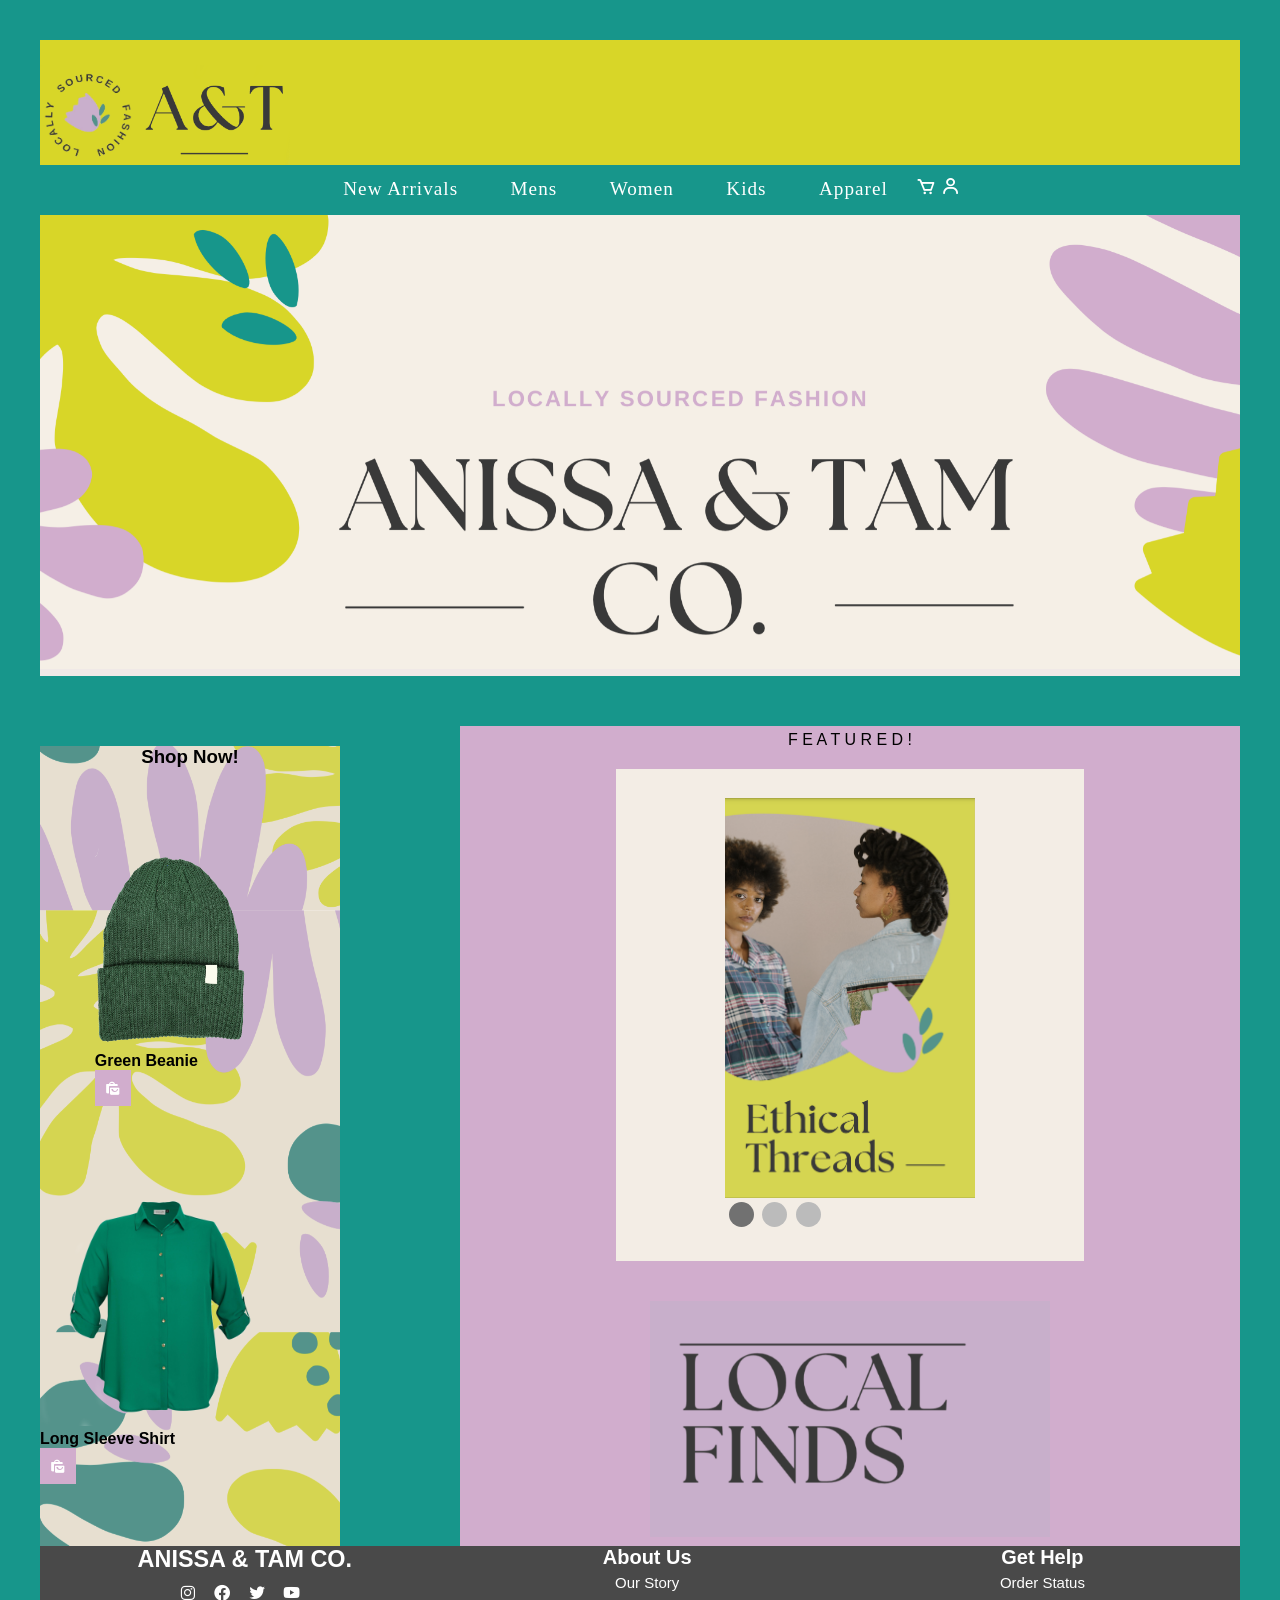
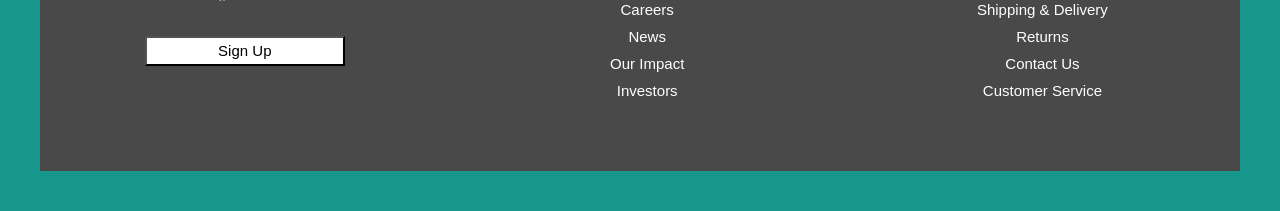
<file: index.html>
<!DOCTYPE html>
<html lang="en">
<head>
    <meta charset="UTF-8">
    <meta name="viewport" content="width=device-width, initial-scale=1.0">
    <title>ANISSA&TAM CO.</title>
    <link rel="stylesheet" href="style.css">
    <link href='https://unpkg.com/boxicons@2.1.4/css/boxicons.min.css' rel='stylesheet'>
    <link rel="icon" type="image/x-icon" href="./img/flower-logo.png">
</head>
 
<body>
     <section class="container">
        <div class="wrapper">
            <div class="logo">
                <header>
                


                    <img src="./img/flower-logo.png" alt="" width="100px" height="100px">
                   <img src="./img/logo.png" alt="" width="150px" height="100px">
                </header>
            </div>
            <nav>
                <a class="nav-bar" href="">New Arrivals</a>
                <a class="nav-bar" href="">Mens</a>
                <a class="nav-bar" href="">Women</a>
                <a class="nav-bar" href="">Kids </a>
                <a class="nav-bar" href="">Apparel </a>

                <i class='bx bx-cart icon' id="cart"></i>
                <i class='bx bx-user icon' ></i>
            </nav>


            <div class="banner">
                
            </div>
            
            <div class="side">
                 
                 <div id="img-content">
                    <h3 id="title">Shop Now!</h3>
                </div>

                 <div class="img-content">
                    <img src="img/beanie.png" alt="" height="200" width="10">
                    <h4 class="merch-title">Green Beanie</h4>
                    <i class='bx bxs-shopping-bags add-cart' ></i>
                 </div>


                 <div class="img-content">
                    <img src="img/green-shirt.png" alt="" width="100px">
                    <h4 class="merch-title">Long Sleeve Shirt</h4>
                    <i class='bx bxs-shopping-bags add-cart' ></i>
                 </div>

                
            </div>
        
            
           
            <main>

              <div class="slider-title">
                  
                  <div class="slTi">
                   <p>F E A T U R E D !</p>
                  </div>
              </div>  
          

                
                <section id="slider">

                <div class="slider-container">
                    <div id="mySlides" class="mySlides fade">
                        <div class="numbertext"></div>
                        <img class="img-size" src="./img/ethicalthreads.png" alt="">
                        <div class="text"></div>
                    </div>
                    <div class="mySlides fade">
                        <div class="numbertext"></div>
                        <img class="img-size" src="./img/Untitled.png" alt="">
                        <div class="text"></div>
                    </div>
                    <div class="mySlides fade">
                        <div class="numbertext"></div>
                        <img class="img-size" src="./img/model-for-beanie.JPG" alt="" height="300">
                        <div class="text"></div>
                    </div> 
                    <!-- <div class="mySlides fade">
                        <div class="numbertext"></div>
                        <img class="img-size" src="./img/cowboy-hat_3.jpg" alt="">
                        <div class="text"></div>
                    </div>  -->

                    <div id="dot-container">
                        <span class="dot" onclick="currentSlide(1)"></span>
                        <span class="dot" onclick="currentSlide(2)"></span>
                        <span class="dot" onclick="currentSlide(3)"></span>
                        <!-- <span class="dot" onclick="currentSlide(4)"></span> -->
                      </div>   
                
                </div>
                  
                </section>
                <div class="caption">
                    
                    <img src="./img/caption.PNG" alt="" width="400" id="img-sider">
                    

                    <!-- <div class="element">
                    <div class="caption-title">P R O D U C T S</div>
                    </div>

                    <div class="element">
                    <p> Anissa&Tam  Co.  offers a range
                        of fashion products, including 
                        clothing, accessories, and footwear. All products are made from
                        sustainable materials like organic cotton, recycled polyester, and 
                        natural dyes. The designs blend contemporary fashion with
                        timeless styles, catering to a broad audience.
                        </p>
                    </div> -->

                </div>
                </main>
            
        
            <footer class="footer">
             <div class="footer-content">
                <h3>ANISSA & TAM CO.</h3>
        
                <div class="icons">
                    <a href="https://www.instagram.com/"><i class='bx bxl-instagram'></i></a> 
                    <a href="https://www.facebook.com/"><i class='bx bxl-facebook-circle'></i></a>                
                    <a href="https://twitter.com/?lang=en"><i class='bx bxl-twitter'></i></a>
                    <a href="https://www.youtube.com/"><i class='bx bxl-youtube'></i></a>
                    
                  </div>

                  <!-- <div class="join"> -->
                    <!-- <h4>Join Us!</h4>
                    <p> Sign up for exclusive offers, first looks at collaborations, and more!</p> -->
                    <button class="footer-btn">Sign Up</button>
             </div>
        
             <div class="footer-content">
                <h4>About Us</h4>
                <li><a href="AboutUs.html">Our Story</a></li>
                <li><a href="">Careers</a></li>
                <li><a href="">News</a></li>
                <li><a href="">Our Impact</a></li>
                <li><a href="">Investors</a></li>
             </div>
        
             <div class="footer-content">
                <h4>Get Help</h4>
                <li><a href="">Order Status</a></li>
                <li><a href="">Shipping & Delivery</a></li>
                <li><a href="">Returns</a></li>
                <li><a href="">Contact Us</a></li>
                <li><a href="">Customer Service</a></li>
                <!-- <li><a href=""></a></li>
                <li><a href=""></a></li> -->
             </div>
        
             <!-- <div class="footer-content">
                <h4>Join Us!</h4>
                <p> Sign up for exclusive offers, first looks at collaborations, and more!</p>
                <button class="footer-btn">Sign Up</button>
             </div> -->
        
            </footer>
        </div>
        






     </section>




<script src="web.js"></script>

</body>
</html>
</file>
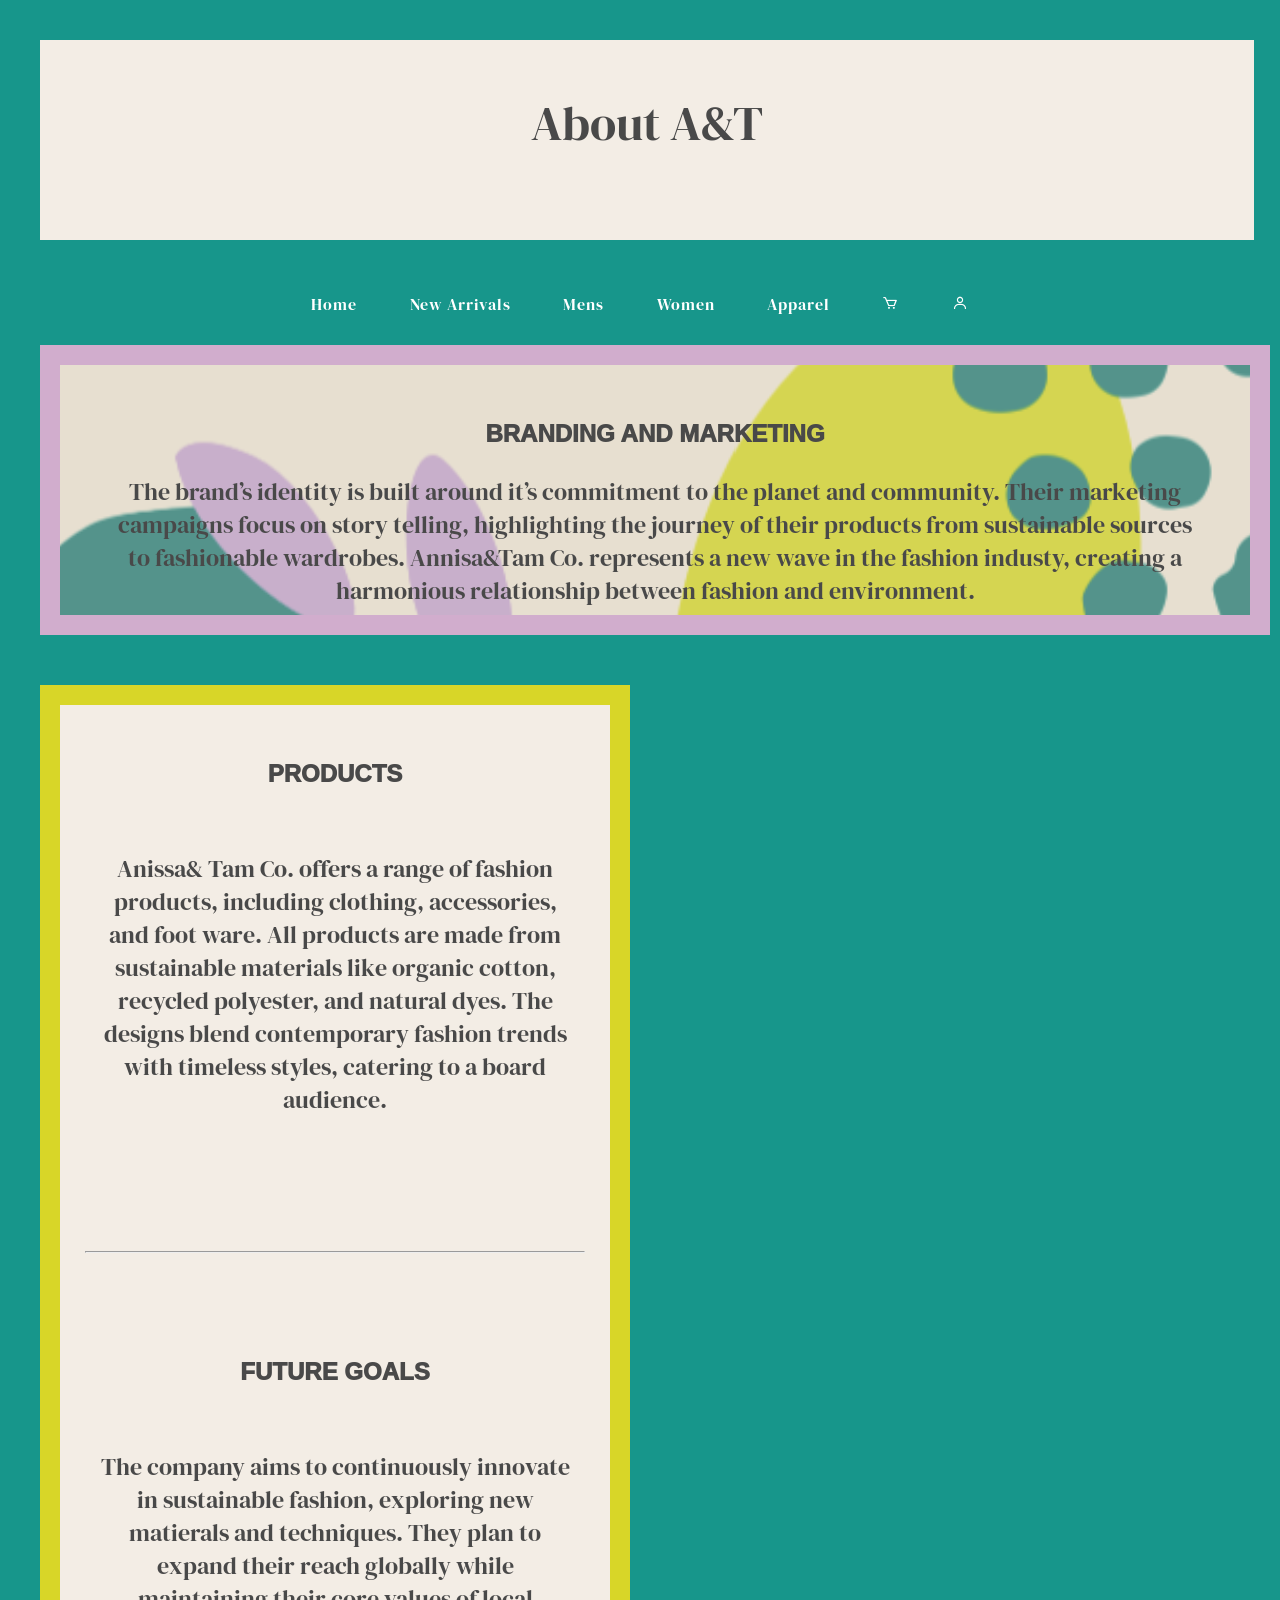
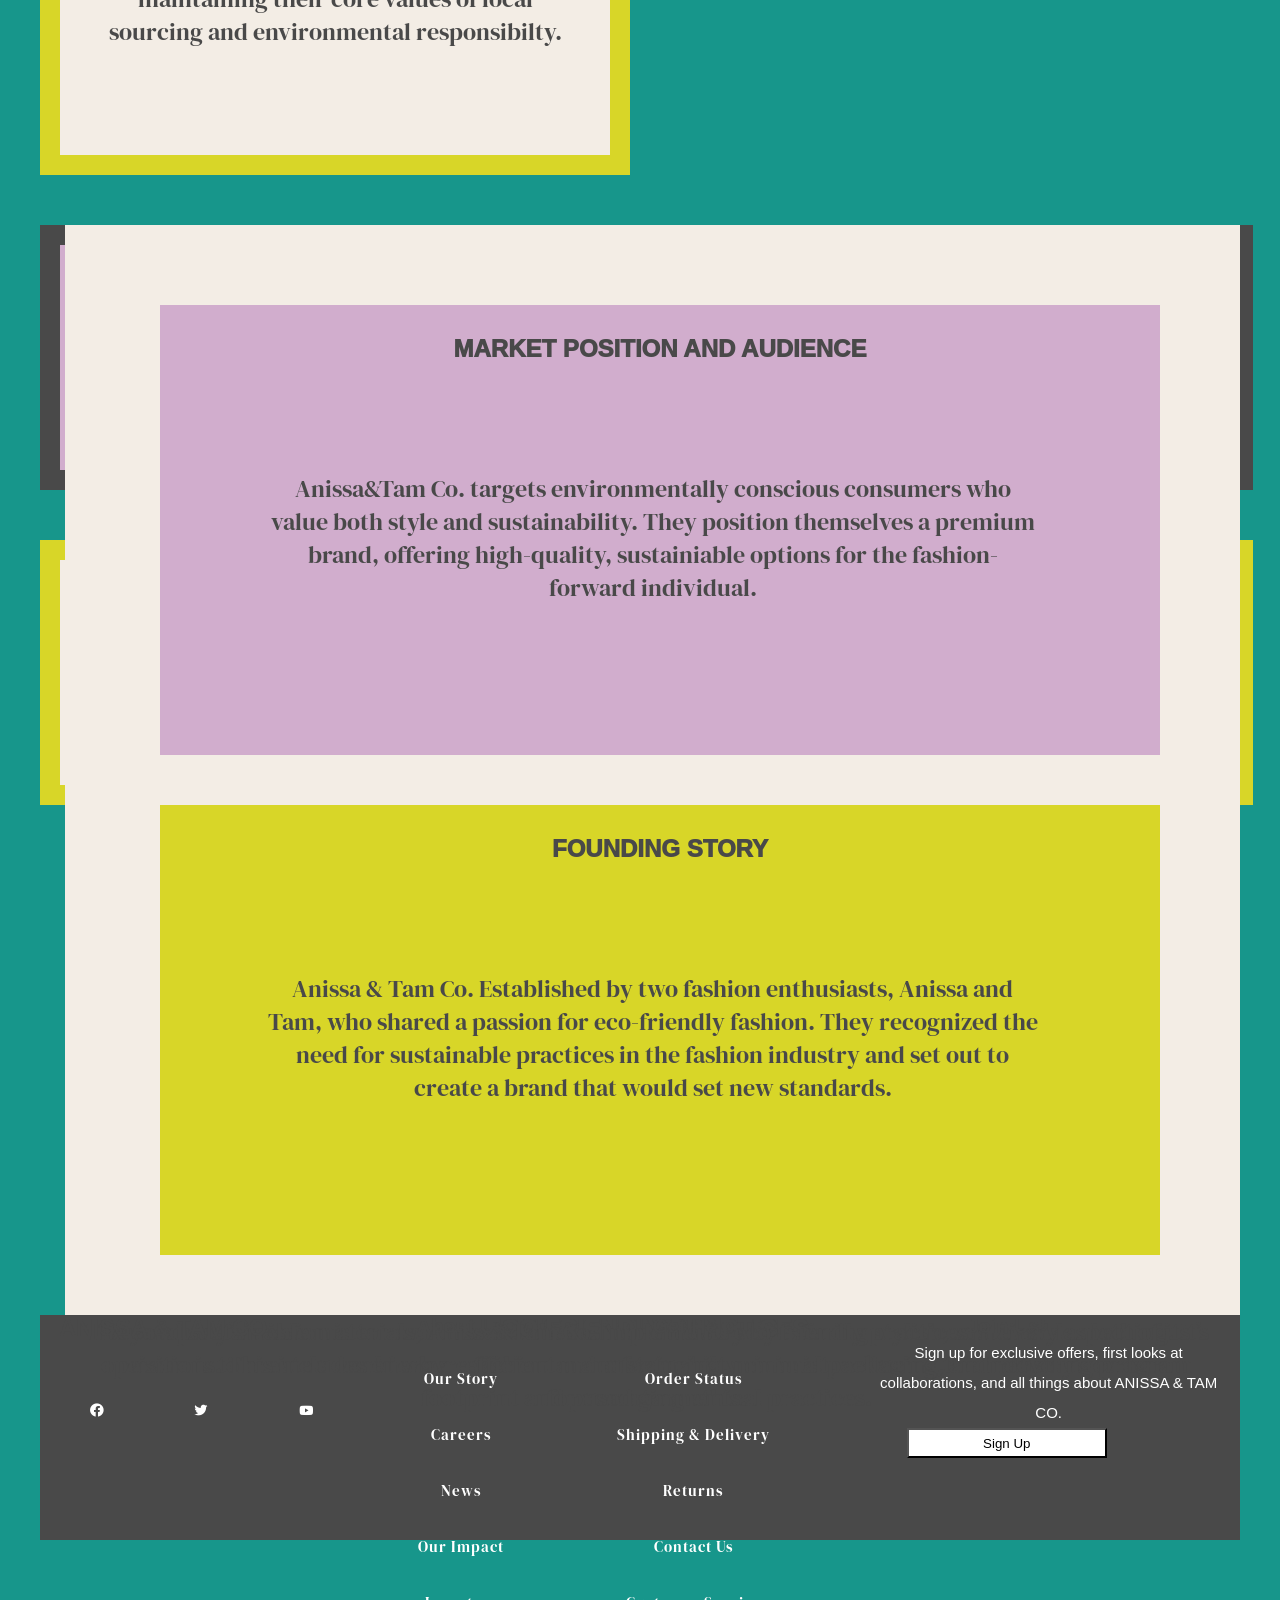
<file: AboutUs.html>
<!DOCTYPE html>
<html lang="en">
<head>
    <meta charset="UTF-8">
    <meta name="viewport" content="width=device-width, initial-scale=1.0">
    <link href='https://unpkg.com/boxicons@2.1.4/css/boxicons.min.css' rel='stylesheet'>
    <link href='https://unpkg.com/boxicons@2.1.4/css/boxicons.min.css' rel='stylesheet'>
    <title>About US - A&T</title>
</head>
<body>
    <section class="container">
        <div class="wrapper">
            <div class="header">
                <p class="header-title">About A&T</p>
            </div>
            <div class="header-nav">
                <nav>
                    <a class="nav-bar" href="index.html">Home</a>
                    <a class="nav-bar" href="">New Arrivals</a>
                    <a class="nav-bar" href="">Mens</a>
                    <a class="nav-bar" href="">Women</a>
                    <a class="nav-bar" href="">Apparel</a>

                    <i class='bx bx-cart' id="cart"></i>
                    <i class='bx bx-user'></i>
                </nav>
            </div>
            <div class="branding-marketing" style="background-image: url(./img/banner2.png);">
                <h2 class="section-title">BRANDING AND MARKETING</h2>
                <p class="info" style="margin-top: 0;">The brand’s identity is built around it’s commitment to the planet and community.
                    Their marketing campaigns focus on story telling, highlighting the journey of their
                    products from sustainable sources to fashionable wardrobes. Annisa&Tam Co. represents 
                    a new wave in the fashion industy, creating a harmonious relationship between fashion
                    and environment.</p>
            </div>
            <div class="side-info">
                <div class="products-container">
                    <h2 class="section-title" style="text-align: center;">PRODUCTS</h2>
                    <p class="info">Anissa& Tam Co. offers a range of fashion products,
                        including clothing, accessories, and foot ware. All products are made
                        from sustainable materials like organic cotton, recycled polyester,
                        and natural dyes. The designs blend contemporary fashion trends with
                        timeless styles, catering to a board audience.</p>
                </div>
                <hr>
                <div class="future-goals-container">
                    <h2 class="section-title">FUTURE GOALS</h2>
                    <p class="info">The company aims to continuously innovate in
                        sustainable fashion, exploring new matierals and techniques. They plan
                        to expand their reach globally while maintaining their core values of
                        local sourcing and environmental responsibilty.</p>
                </div>
            </div>
            <div class="main-info-background">
                <div class="main-info-container">
                    <div class="market-position">
                        <h2 class="section-title" id="market-position-title">MARKET POSITION AND AUDIENCE</h2>
                        <p class="info" id="market-position-info">Anissa&Tam Co. targets environmentally conscious consumers
                            who value both style and sustainability. They position themselves a
                            premium brand, offering high-quality, sustainiable options for the
                            fashion-forward individual.</p>
                    </div>
                    <div class="founding-story">
                        <h2 class="section-title" id="founding-story-title">FOUNDING STORY</h2>
                        <p class="info" id="founding-story-info">Anissa & Tam Co. Established by two fashion enthusiasts,
                            Anissa and Tam, who shared a passion for eco-friendly fashion. They
                            recognized the need for sustainable practices in the fashion industry
                            and set out to create a brand that would set new standards.</p>
                    </div>
                </div>
            </div>
            <div class="footer-container">
                <div class="mission-values-container">
                    <h2 class="section-title">MISSION AND VALUES</h2>
                    <p class="info" id="mission-values-info">The company’s mission is to revolutionize the fashion
                        industry by offering stylish, sustainable clothing. It’s vision is
                        to create a world where fashion and sustainabilty co-exist, reducing
                        the industry’s carbon footprint and promoting ethical practices.</p>
                </div>
                <div class="eco-friendly-container">
                    <h2 class="section-title">ECO-FRIENDLY-PRACTICES</h2>
                    <p class="info" id="eco-friendly-info">Beyond sustainable materials, Anissa&Tam Co. implements
                        eco-friendly practices in every aspect of its operations. This includes
                        energy - efficient manufacturing, minimal packaging, and recycling
                        program for used garments.</p>
                </div>
            </div>
        </div>

        <footer class="footer">
            <div class="footer-content">
               <h3>ANISSA & TAM CO.</h3>
       
               <div class="icons">
                   <a href="https://www.instagram.com/"><i class='bx bxl-instagram'></i></a> 
                   <a href="https://www.facebook.com/"><i class='bx bxl-facebook-circle'></i></a>                
                   <a href="https://twitter.com/?lang=en"><i class='bx bxl-twitter'></i></a>
                   <a href="https://www.youtube.com/"><i class='bx bxl-youtube'></i></a>
                   
                 </div>
            </div>
       
            <div class="footer-content">
               <h4>About Us</h4>
               <li><a href="AboutUS.html">Our Story</a></li>
               <li><a href="">Careers</a></li>
               <li><a href="">News</a></li>
               <li><a href="">Our Impact</a></li>
               <li><a href="">Investors</a></li>
            </div>
       
            <div class="footer-content">
               <h4>Get Help</h4>
               <li><a href="">Order Status</a></li>
               <li><a href="">Shipping & Delivery</a></li>
               <li><a href="">Returns</a></li>
               <li><a href="">Contact Us</a></li>
               <li><a href="">Customer Service</a></li>
               <!-- <li><a href=""></a></li>
               <li><a href=""></a></li> -->
            </div>
       
            <div class="footer-content">
               <h4>Join Us!</h4>
               <p> Sign up for exclusive offers, first looks at collaborations, and all things about ANISSA & TAM CO.</p>
               <button class="footer-btn">Sign Up</button>
            </div>
       
           </footer>
    </section>
</body>
</html>



<!-- CSS -->


<style>
    @import url('https://fonts.googleapis.com/css2?family=DM+Serif+Display&display=swap');

    section.container {
        background-color: #17968B;
        padding: 40px;
        /* text-align: center; */
    }

    * {
        margin: 0;
        padding: 0;
        text-decoration: none;
        list-style: none;
        color: #494949;
        font-family: 'Montserrat', sans-serif;
    }

    body {
        background-color: #17968B;
    }


    /* HEADER */
    div.header {
        width: 97%;
        height: 150px;
        background-color: #F3EDE5;
        display: block;
        padding: 25px;
        /* color: #494949; */
        /* border: solid red; */
        margin-bottom: 30px;
    }
    /* TEXT INSIDE HEADER */
    p.header-title {
        font-family: 'DM Serif Display', serif;
        font-size: 3rem;
        text-align: center;
        padding: 25px;
        /* border: solid lime */
    }
    


    /* NAV BAR */
    div.header-nav {
        /* border: solid blue; */
        text-align: center;
    }
    a, i {
        /* border: solid magenta; */
        color: white;
        margin: 0 1.5rem;
        margin-top: 25px;
        text-decoration: none;
        /* display: inline-block; */
        letter-spacing: 1px;
        font-size: 1rem;
        font-family: 'DM Serif Display', serif;
        transition: all .40s ease;
}
    .nav-bar:hover {
        color: #D8D628;
        transform: translateY(-5px)
        /* transform: translateY(-2px) translateX(-1px); */
}
    i:hover{
    /* transform: translateY(-5px); */
    color:#D8D628;
    }
    a:hover{
    /* transform: translateY(-5px); */
    color:#D8D628;
    }


    /* THE FIRST BOX */
    div.branding-marketing {
        border: solid 20px #D1ADCD;
        width: 95%;
        height: 200px;
        background-color: #F3EDE5;
        display: block;
        padding: 25px;
        margin-top: 30px;
    }



    /* HEADER OF THE BOXES */
    h2.section-title {
        /* border: solid magenta; */
        font-weight: 1000;
        height: 2rem;
        width: 50%;
        margin-left: 25%;
        margin-top: 0;
        padding-top: 30px;
        text-align: center;
    }
    /* TEXT INSIDE THE INFO BOXES */
    p.info {
        /* border: solid blue; */
        font-family: 'DM Serif Display', serif;
        font-size: 1.5rem;
        text-align: center;
        font-weight: 100;
        padding: 2%;
        margin-top: 50px;
    }



    /* PRODUCTS AND FUTURE GOALS */
    div.side-info {
        border: solid 20px #d8d628;
        width: 500px;
        height: 1000px;
        background-color: #F3EDE5;
        display: block;
        padding: 25px;
        margin-top: 50px;
        display: inline-block;
    }
    div.future-goals-container {
        margin-top: 75px;
        /* padding-top: 25%; */
    }
    hr {
        margin-top: 25%;
    }



    /* MAIN INFO BOXES*/
    div.main-info-background {
        /* border: solid 20px #F3EDE5; */
        width: 1125px;
        height: 1040px;
        background-color: #F3EDE5;
        display: block;
        padding: 25px;
        margin-top: 50px;
        padding: 25px;
        float: right;
        display: inline-block;
    }
    /* MAIN INFO BOXES */
    div.main-info-container {
        /* border: solid cyan; */
        width: 1000px;
        height: 900px;
        padding: 55px;
    }
    div.market-position {
        /* border: solid black; */
        height: 450px;
        width: 1000px;
        background-color: #D1ADCD;
        margin-left: 15px;
    }
    /* #market-position-title, #founding-story-title {
        border: solid blue;
        padding: 2%;
    } */
    #market-position-info, #founding-story-info {
        width: 775px;
        margin: 75px;
        padding: 3%;
        /* border: solid magenta; */
    }
    div.founding-story {
        /* border: solid black; */
        height: 450px;
        width: 1000px;
        background-color: #d8d628;
        margin-top: 50px;
        margin-left: 15px;
    }



    /* FOOTER INFO BOXES */
    div.footer-container {
        /* border: solid red; */
        width: 97.2%;
        height: 600px;
        margin-top: 50px;
        /* padding: 25px; */
    }
    #mission-values-info {
        margin-top: 0;
    }
    div.mission-values-container {
        width: 100.6%;
        height: 225px;
        background-color: #D1ADCD;
        text-align: center;
        border: solid 20px #494949;
    }
    div.eco-friendly-container {
        width: 100.6%;
        height: 225px;
        background-color: #F3EDE5;
        text-align: center;
        margin-top: 50px;
        border: solid 20px #d8d628;
    }
    #eco-friendly-info {
        margin-top: 0;
    }
/* footer */
footer {
  height: 25vh;
  width: 100%;
  background-color: #494949;
  color: #F3EDE5;
  text-align: center;
  /* padding: 10px; */
  /* padding: 30px 13% 50px; */
}
.footer{
    display: grid;
    grid-template-columns: repeat(auto-fit, minmax(200px, auto));
    gap: 1rem;
    /* position: absolute; */
    left: 0;
    right:0;
}
.footer-content{
    color: white;
    margin-left:-5.5rem;
    font-size: 20px;
}
.footer-content li a {
    padding: 5px;
    display: block;
    color:  white;
    font-size: 15px;
    font-weight: 400;
    transition: all .40s ease;
}
.footer-content li a:hover{
    transform: translateY(-3px) translateX(-5px);
    color: white;
}
.footer-content p{
    color: white;
    /* border: 1px solid red; */
    width: 350px;
    font-size: 15px;
    line-height: 30px;
    margin-left: 100px;
    /* margin: 10px 10; */
}
.icons a {
    display: inline-block;
    font-size: 19px;
    color: white;
    padding: 10px;
    margin-left: -10px;
    transition: all .40s ease;
}
.icons a:hover{
    color:#D8D628;
    transform: translateY(-5px);
}
.footer-btn{
    width:200px;
    height:30px;
    background-color: #fff;
    color: #000;
    transition: all .40s ease;
}
.footer-btn:hover{
    background-color: #D8D628;
    color: white;
    transform: translateY(-3px) translateX(-5px);
}


</style>
</file>
<file: style.css>
/* *{
    margin: 0;
    padding: 0;
    text-decoration: none;
} */
section.container{
    background-color: #17968B;
    padding: 40px
}
@import url('https://fonts.googleapis.com/css2?family=DM+Serif+Display&display=swap');
/* 
If you want to use the font         font-family: 'DM Serif Display', serif;
*/


* {
    margin: 0;
    padding: 0;
    text-decoration: none;
    list-style: none;
    font-family: 'Montserrat', sans-serif;
}
body {
 overflow-x: hidden;
}

/* logo */
.logo {
    width: 100%;
    height: 100px;
    background-color: #D8D628;
    /* background-color: #1795ab; */
    display: block;
    text-align: center;
    padding-top: 25px;
    
    
}
.logo img {
    float: left;
}

/* nav */
nav{
    background-color:  #17968B;
    height: 50px;
    text-align: center;
}

a.nav-bar {
    color: white;
    margin: 0 1.5rem;
    margin-top: 13px;
    text-decoration: none;
    display: inline-block;
    letter-spacing: 1px;
    font-size: 1.2rem;
    font-family: 'DM Serif Display', serif;
    transition: all .40s ease;
}
a.nav-bar:hover {
    color: #D8D628;
    transform: translateY(-5px)
    /* transform: translateY(-2px) translateX(-1px); */
}
.icon{
    color: white;
    font-size: 20px;
    transition: all .40s ease;
   
  }
  .icon:hover{
  transform: translateY(-5px);
  color:#D8D628;
  
}

/* banner */
.banner{
    vertical-align: top;
    height: 36vw;
    background-image: url('./img/Screenshot\ 2024-01-18\ at\ 9.32.07\ PM.png');
    background-repeat: no-repeat;
    background-size: 100vw;
}

h1{
    color: #494949;
    letter-spacing: 2px;
    font-family: 'DM Serif Display', serif;
    /* color: #ffff; */
}

/* side */
.side {
  display: flex;
   margin-top: 70px;
   /* margin-bottom: 50px; */
    height: 800px;
    width: 25%;
    /* border: 1px solid red; */
    background-color: #D8D628;
    background-image: url(./img/cover.PNG);
    float: left;
}
/* #title{
  width: 100%;
  /* padding: 15px; */
  /* background-color: #F3EDE5;
} */ 
.side {
  flex-direction: column;
  align-items: center;
  gap: 80px;
}
.side img {
    width: 250px;
}
.add-cart{
  background-color: #d1adcd;
    bottom: 0;
    right:0;
    color: white;
    padding: 10px;
    cursor: pointer;
}
.add-cart:hover{
  background-color: #D8D628;
  color: white;
}
.img-content:hover{
  padding: 10px;
    border: 1px solid #F3EDE5;
    transition: 0.4s;
}
.img-content img {
  width: 80%;
  /* height: 65% */
}
.btn{
  background-color: #fff;
  font-size: 20px;
  color: black;
  transition: all .40s ease;
 
}
.btn:hover {
   background-color: #D8D628;
   transform: translateY(-5px);
}


/* footer */
footer {
  height: 25vh;
  width: 100%;
  background-color: #494949;
  color: #F3EDE5;
  text-align: center;
  /* padding: 10px; */
  /* padding: 30px 13% 50px; */
}
.footer{
    display: grid;
    grid-template-columns: repeat(auto-fit, minmax(200px, auto));
    /* position: absolute; */
    left: 0;
    right:0;
  }
  .footer-content{
  gap: 30px;
    color: white;
    /* margin-left:-5.5rem; */
    font-size: 20px;
}
.footer-content li a {
    padding: 5px;
    display: block;
    color:  white;
    font-size: 15px;
    font-weight: 400;
    transition: all .40s ease;
}
.footer-content li a:hover{
    transform: translateY(-3px) translateX(-5px);
    color: white;
}
.footer-content p{
    color: white;
    /* border: 1px solid red; */
    /* width: 350px; */
    font-size: 15px;
    /* line-height: 30px; */
    /* margin-left: $00px; */
    /* margin: 10px 10; */
}
.icons a {
    display: inline-block;
    font-size: 19px;
    color: white;
    padding: 10px;
    margin-left: -10px;
    transition: all .40s ease;
}
.icons a:hover{
    color:#D8D628;
    transform: translateY(-5px);
}
.footer-btn{
    width:200px;
    height:30px;
    font-size: 15px;
    margin-top: 20px;
    background-color: #fff;
    color: #000;
    transition: all .40s ease;
}
.footer-btn:hover{
    background-color: #D8D628;
    color: white;
    transform: translateY(-3px) translateX(-5px);
}


main{
  margin-top: 50px;
  float: right;
  width: 65%;
  height: 820px;
  /* border: 1px solid red; */
  background-color: #d1adcd;
  display: flex;
}
main{
  flex-direction: column;
  justify-content: center;
  align-items: center;
}


#slider{
  background-color: #F3EDE5;
  width: 60%;
  height: 60%;
  display: flex;
}
#slider {
  justify-content: center;
  align-items: center;
}

.slideshow-container {
    max-width: 400px;
    position: relative;
    margin: auto;
  }
  
  
  .mySlides {
    display: none;
  }
  .img-size {
    width: 250px;
  }
  
  .prev, .next {
    cursor: pointer;
    position: absolute;
    top: 50%;
    width: auto;
    margin-top: -22px;
    padding: 16px;
    color: white;
    font-weight: bold;
    font-size: 18px;
    transition: 0.6s ease;
    border-radius: 0 3px 3px 0;
    user-select: none;
  }
  
  
  .next {
    right: 0;
    border-radius: 3px 0 0 3px;
  }
  
  
  .prev:hover, .next:hover {
    background-color: rgba(0,0,0,0.8);
  }
  
  
  .text {
    color: #f2f2f2;
    font-size: 15px;
    padding: 8px 12px;
    position: absolute;
    bottom: 8px;
    width: 100%;
    text-align: center;
  }
  
  
  .numbertext {
    color: #f2f2f2;
    font-size: 12px;
    padding: 8px 12px;
    position: absolute;
    top: 0;
  }
  

  #dot-container{
    height: 15px;
    width: 200px;
    margin: 0px 2px;
    border-radius: 50%;
    display: inline-block;
   
  }
  
  .dot {
    cursor: pointer;
    height: 25px;
    width: 25px;
    margin: 0px 2px;
    background-color: #bbb;
    border-radius: 50%;
    display: inline-block;
    transition: background-color 0.6s ease;
    
  }
  
  .active, .dot:hover {
    background-color: #717171;
  }
  
  
  .fade {
    animation-name: fade;
    animation-duration: 1.5s;
  }
   
  .caption{
    /* padding: 30px; */

    margin-top: 40px;
    /* background-color: #17968B; */
    color: #F3EDE5;
  }
  /* .element{
    display: grid;
    grid-template-columns: repeat(auto-fit, minmax(200px, 600px));
    /* border: 1px solid red; */
    /* text-align: center;
    margin-top: 10px;
  } */ 
  .slider-title{
    margin-bottom: 20px;
  }
 


  @keyframes fade {
    from {opacity: .4}
    to {opacity: 1}
  }




  /* @media (min-width: 0px) and (max-width: 426px){
    .logo{
      height:20px;
    }
   .logo img{
   height: 20px;
   width: 30px;
   /* padding-bottom: 200px; */
   /* }
   a.nav-bar{
    font-size: 10px;
    letter-spacing: 1px;
   }
   i {
    font-size: 10px;
   }

   .footer-content{
    font-size: 15px;
   }
   .footer-content li{
    font-size: 13px;
   }
   .footer-content li a {
    font-size: 15px;
   }
  #img-slider{
    width: 10px;
    border: 1px solid red;
   } 
  } */
  @media (min-width:574px ) and (max-width: 684px){
    .logo{
      height:60px;
    }
    .logo img{
      height: 60px;
      width: 60px;
      /* padding-bottom: 200px; */
      }
      a.nav-bar{
        font-size: 10.5px;
        letter-spacing: 1px;
       }
       .icon{
        font-size: 10.5px;
      }
    .footer-btn{
      width:100px;
    }
    .img-size{
      height: 350px;
      width: 150px;
      margin-left: 25px;
    }
    .dot{
      margin-left: 15px;
      
    }
    #img-sider{
      width: 200px;
    }
  }

  @media (min-width: 684px) and (max-width: 880px){
    .footer-btn{
      width:100px;
    }
    .img-size{
      height: 350px;
      width: 200px;
    }
    #img-sider{
      width: 300px;
      margin-left: 30px;
      /* border: 1px solid red; */
    }
    /* .logo{
      height: 50px
    }
    .logo img {
      height: 50px;
      width: 60px;
    }
    a.nav-bar{
      font-size: 10px;
      letter-spacing: 1px;
     }
    .footer-content li a{
      display: none;
     }
     .footer-content {
      font-size: 15px;
     }
     .footer-content i {
      font-size: 15px;
     }
     .footer-content p{
       font-size: 10px;
       width: 70%;
      } */
      
      
  }

  /* @media screen (min-width: 880px)(max-width: 1004px){
  }
  
  
  @media (min-width: 1004px) and (max-width: 1187px){
    
      
    } */
</file>
